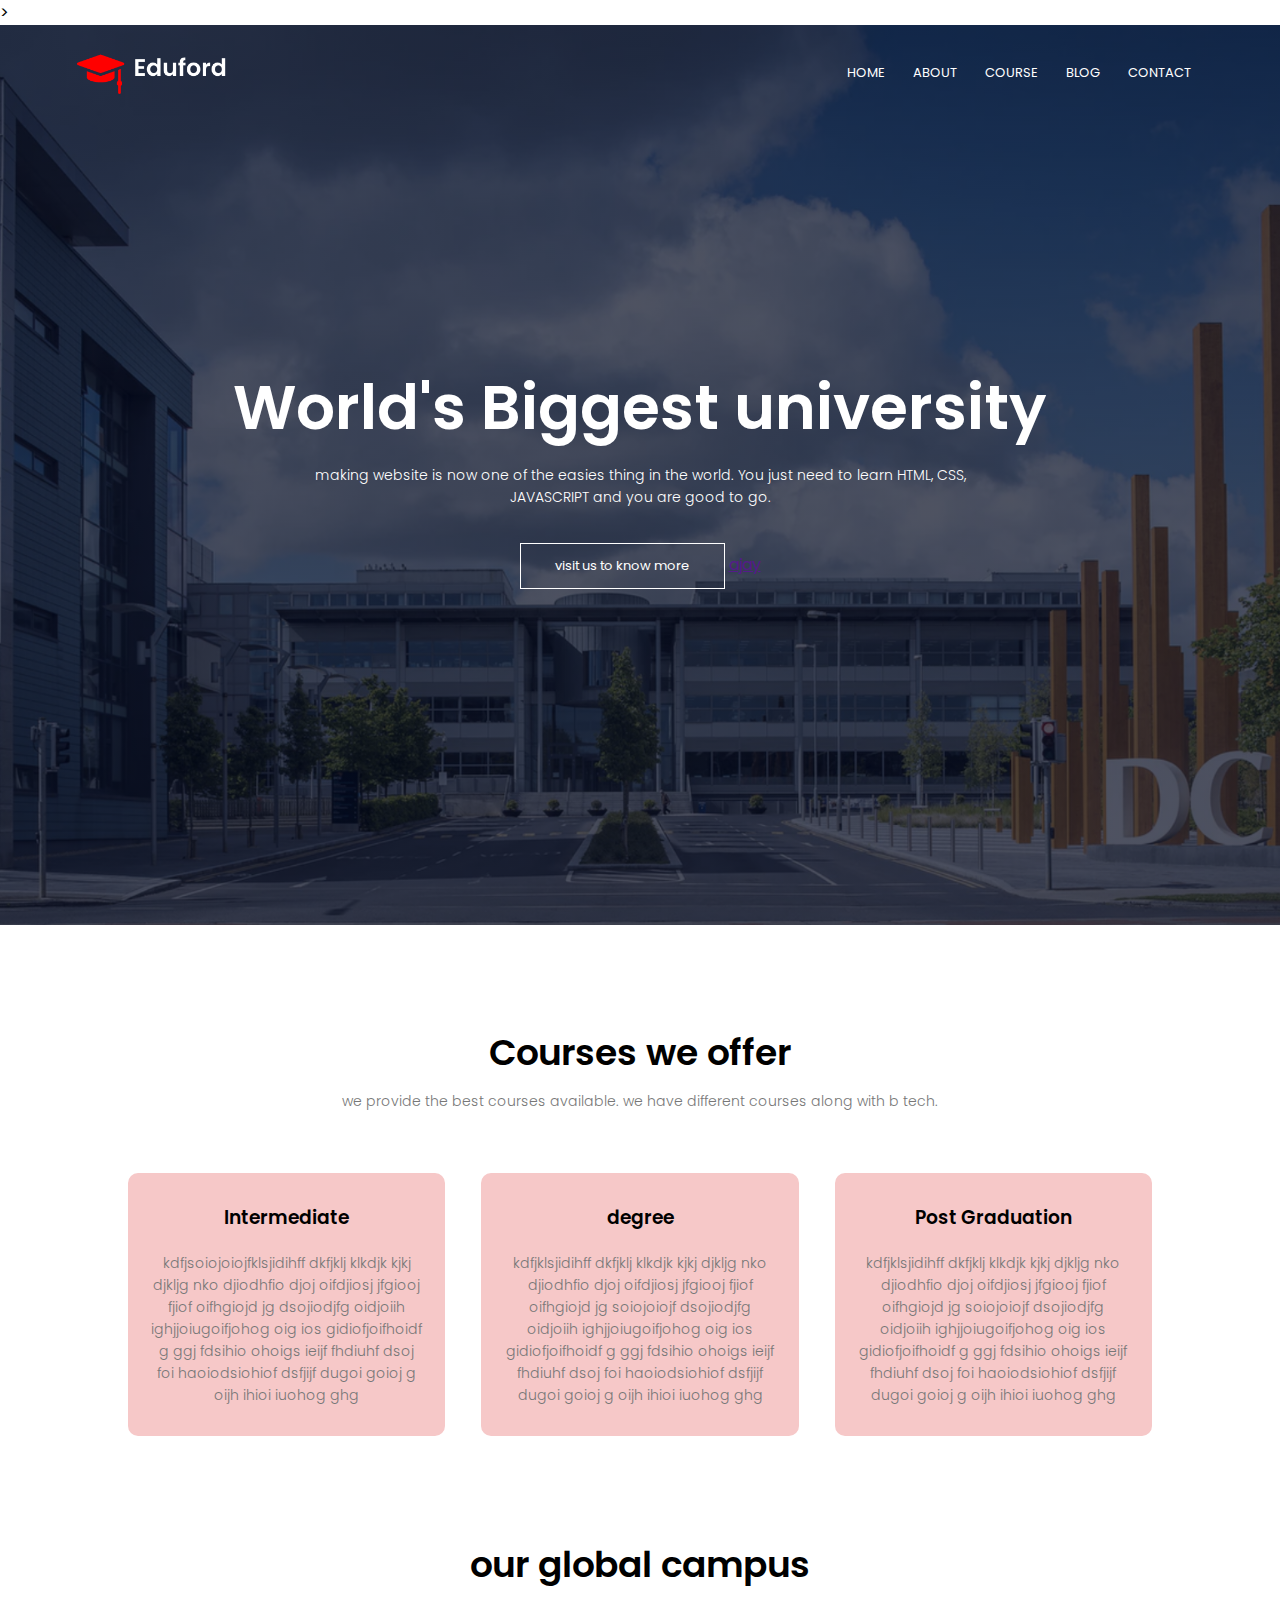
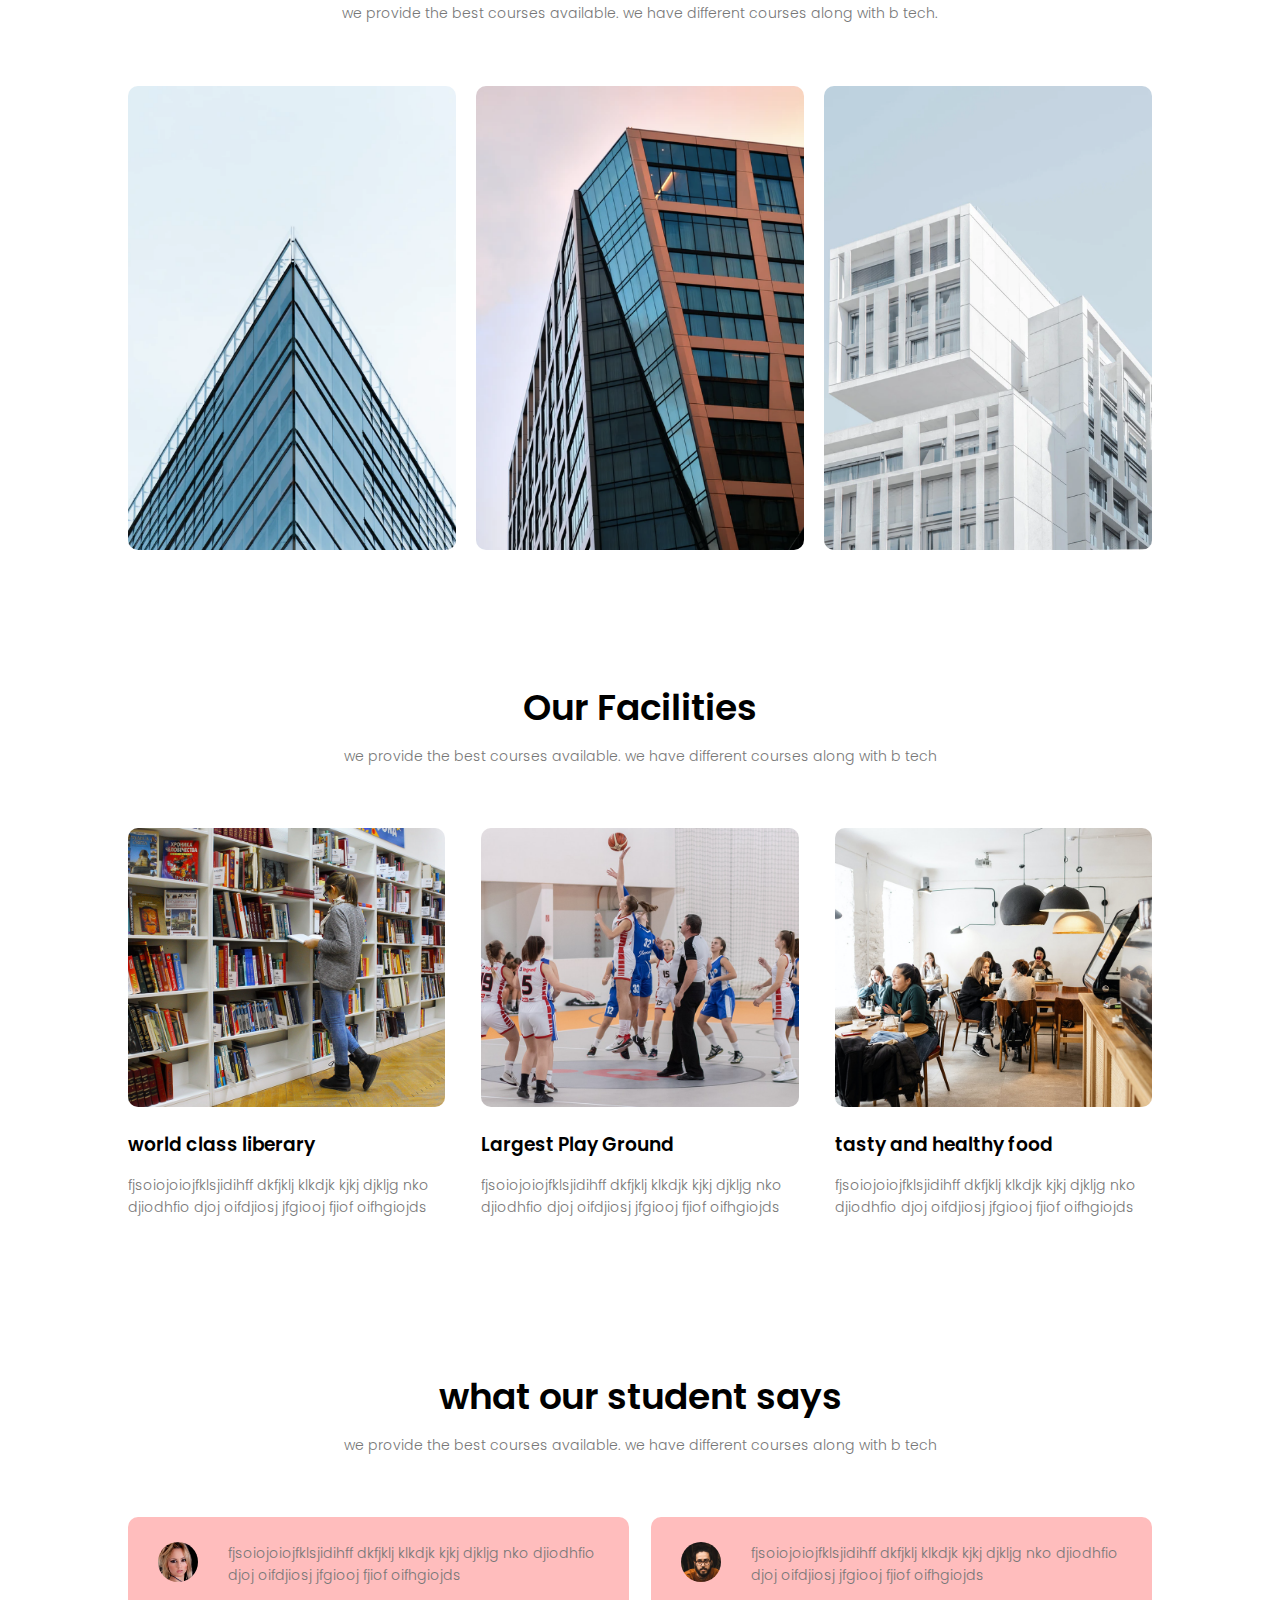
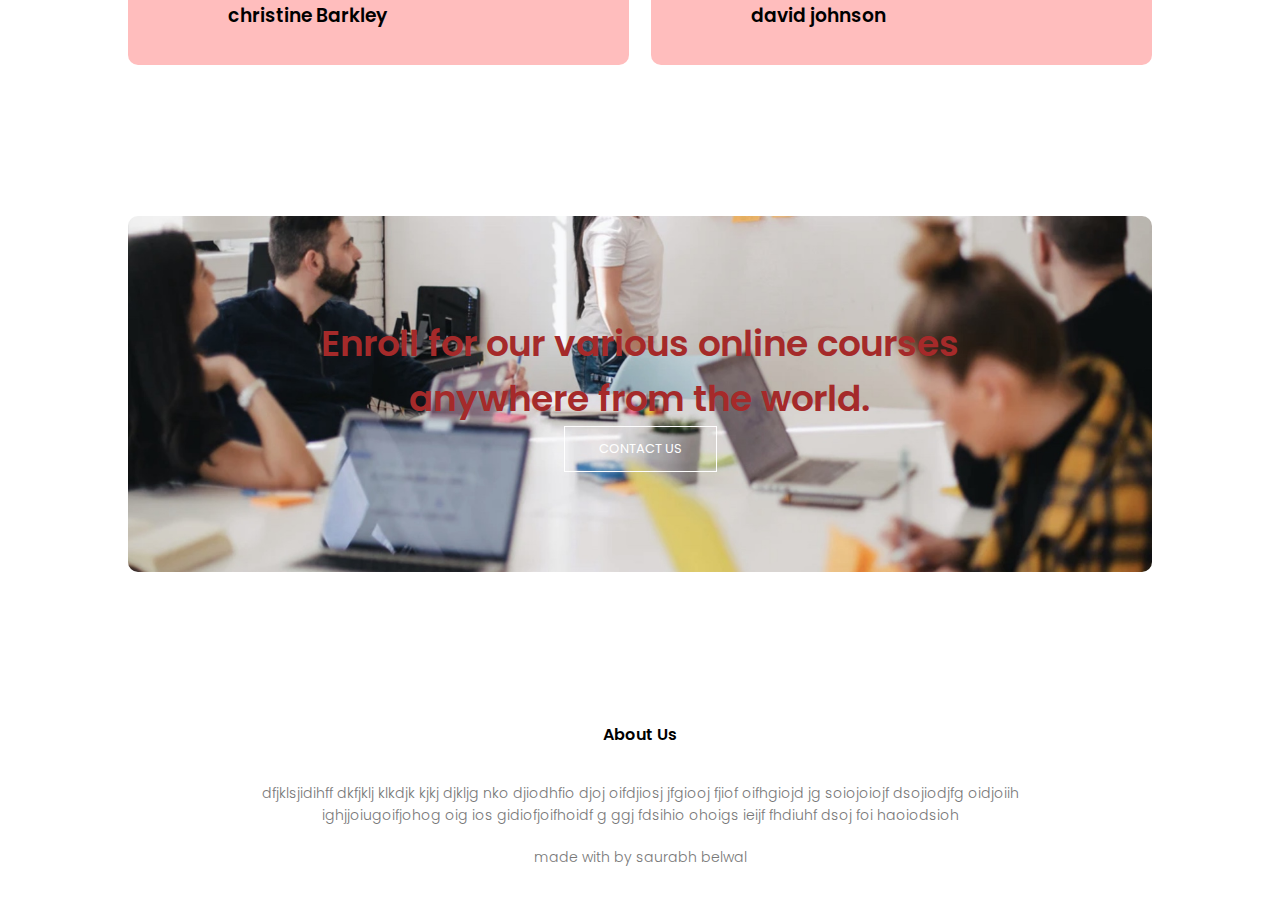
<file: index.html>
<!DOCTYPE html>
<html lang="en">

<head>
    <meta charset="UTF-8">
    <meta http-equiv="X-UA-Compatible" content="IE=edge">
    <meta name="viewport" content="width=device-width, initial-scale=1.0">
    <title>university website design</title>
    <link type="text/css" rel="stylesheet" href="style.css">
    <link rel="preconnect" href="https://fonts.googleapis.com">
    <link rel="preconnect" href="https://fonts.gstatic.com" crossorigin>
    <link href="https://fonts.googleapis.com/css2?family=Poppins:wght@100;200;300;400;600;700&display=swap"
        rel="stylesheet">
    >
</head>

<body>
    <section class="header">
        <nav>
            <a href="index.html"><img src="images/logo.png"></a>
            <div class="nav-links" id="navLinks">
                <i class="fa fa-times" onclick="hideMenu()"></i>
                <ul>
                    <li><a href="index.html">HOME</a></li>
                    <li><a href="about.html">ABOUT</a></li>
                    <li><a href="course.html">COURSE</a></li>
                    <li><a href="blog.html">BLOG</a></li>
                    <li><a href="contact.html">CONTACT</a></li>

                </ul>
            </div>
            <i class="fa fa-bars" onclick="showMenu()"></i>
        </nav>
        <div class="text-box">
            <h1>World's Biggest university</h1>
            <p>making website is now one of the easies thing in the world. You just need to learn HTML, CSS,
                <br>JAVASCRIPT
                and you are good to go.
            </p><br>
            <a href="" class="hero-btn">visit us to know more</a>
            <a href="" class="heroo-btn">ajay
            </a>
        </div>
    </section>
    <!-- course section start -->
    <section class="course">
        <h1>Courses we offer</h1>
        <p>we provide the best courses available. we have different courses along with b tech.</p>
        <div class="row">
            <div class="class-col">
                <h3>Intermediate</h3>
                <p>kdfjsoiojoiojfklsjidihff dkfjklj klkdjk kjkj djkljg nko djiodhfio djoj oifdjiosj jfgiooj fjiof
                    oifhgiojd jg
                    dsojiodjfg oidjoiih ighjjoiugoifjohog oig ios gidiofjoifhoidf g ggj fdsihio ohoigs ieijf
                    fhdiuhf dsoj foi haoiodsiohiof dsfjijf dugoi goioj g oijh ihioi iuohog ghg
                </p>
            </div>
            <div class="class-col">
                <h3>degree</h3>
                <p>kdfjklsjidihff dkfjklj klkdjk kjkj djkljg nko djiodhfio djoj oifdjiosj jfgiooj fjiof oifhgiojd jg
                    soiojoiojf dsojiodjfg oidjoiih ighjjoiugoifjohog oig ios gidiofjoifhoidf g ggj fdsihio ohoigs ieijf
                    fhdiuhf dsoj foi haoiodsiohiof dsfjijf dugoi goioj g oijh ihioi iuohog ghg
                </p>
            </div>
            <div class="class-col">
                <h3>Post Graduation</h3>
                <p>kdfjklsjidihff dkfjklj klkdjk kjkj djkljg nko djiodhfio djoj oifdjiosj jfgiooj fjiof oifhgiojd jg
                    soiojoiojf dsojiodjfg oidjoiih ighjjoiugoifjohog oig ios gidiofjoifhoidf g ggj fdsihio ohoigs ieijf
                    fhdiuhf dsoj foi haoiodsiohiof dsfjijf dugoi goioj g oijh ihioi iuohog ghg
                </p>
            </div>
        </div>

    </section>
    <!--campus section start  -->
    <section class="campus">
        <h1>our global campus</h1>
        <p>we provide the best courses available. we have different courses along with b tech.</p>

        <div class="row">
            <div class="campus-col">
                <img src="images/london.png">
                <div class="layer">
                    <h3>LONDON</h3>
                </div>
            </div>
            <div class="campus-col">
                <img src="images/newyork.png">
                <div class="layer">
                    <h3>NEW YORK</h3>
                </div>
            </div>
            <div class="campus-col">
                <img src="images/washington.png">
                <div class="layer">
                    <h3>WASHINGTON</h3>
                </div>
            </div>
        </div>
    </section>
    <!-- Facilities starts here -->
    <section class="facilities">
        <h1>Our Facilities</h1>
        <p>we provide the best courses available. we have different courses along with b tech</p>
        <div class="row">
            <div class="facilities-col">
                <img src="images/library.png">
                <h3>world class liberary</h3>
                <p>fjsoiojoiojfklsjidihff dkfjklj klkdjk kjkj djkljg nko djiodhfio djoj oifdjiosj jfgiooj fjiof
                    oifhgiojds</p>
            </div>
            <div class="facilities-col">
                <img src="images/basketball.png">
                <h3>Largest Play Ground
                </h3>
                <p>fjsoiojoiojfklsjidihff dkfjklj klkdjk kjkj djkljg nko djiodhfio djoj oifdjiosj jfgiooj fjiof
                    oifhgiojds</p>
            </div>
            <div class="facilities-col">
                <img src="images/cafeteria.png">
                <h3>tasty and healthy food</h3>
                <p>fjsoiojoiojfklsjidihff dkfjklj klkdjk kjkj djkljg nko djiodhfio djoj oifdjiosj jfgiooj fjiof
                    oifhgiojds</p>
            </div>
        </div>
    </section>

    <!-- Testimonials -->

    <section class="testimonials">
        <h1>what our student says</h1>
        <p>we provide the best courses available. we have different courses along with b tech</p>
        <div class="row">
            <div class="testimonial-col">
                <img src="images/user1.jpg">
                <div>
                    <p>fjsoiojoiojfklsjidihff dkfjklj klkdjk kjkj djkljg nko djiodhfio djoj oifdjiosj jfgiooj fjiof
                        oifhgiojds</p>
                    <h3>christine Barkley</h3>
                    <i class="fa-solid fa-star"></i>
                    <i class="fa-solid fa-star"></i>
                    <i class="fa-solid fa-star"></i>
                    <i class="fa-solid fa-star"></i>
                </div>
            </div>

            <div class="testimonial-col">
                <img src="images/user2.jpg">
                <div>
                    <p>fjsoiojoiojfklsjidihff dkfjklj klkdjk kjkj djkljg nko djiodhfio djoj oifdjiosj jfgiooj fjiof
                        oifhgiojds</p>
                    <h3>david johnson</h3>
                    <i class="fa-solid fa-star"></i>
                    <i class="fa-solid fa-star"></i>
                    <i class="fa-solid fa-star"></i>
                    <i class="fa-solid fa-star"></i>
                    <i class="fa-solid fa-star-half-stroke"></i>
                </div>
            </div>
        </div>
    </section>

    <!-- Call to action starts here -->
    <section class="cta">
        <h1>Enroll for our various online courses <br>anywhere from the world.</h1>
        <a href="" class="hero-btn">CONTACT US</a>
    </section>

    <!--Footer section starts here  -->
    <section class="footer">
        <h4>About Us</h4>
        <p>dfjklsjidihff dkfjklj klkdjk kjkj djkljg nko djiodhfio djoj oifdjiosj jfgiooj fjiof oifhgiojd jg
            soiojoiojf dsojiodjfg oidjoiih <br>ighjjoiugoifjohog oig ios gidiofjoifhoidf g ggj fdsihio ohoigs ieijf
            fhdiuhf dsoj foi haoiodsioh</p>
        <div class="icon">
            <i class="fa-brands fa-facebook"></i>
            <i class="fa-brands fa-twitter"></i>
            <i class="fa-brands fa-instagram"></i>
            <i class="fa-brands fa-linkedin"></i>
        </div>
        <p>made with <i class="fa-solid fa-heart"></i> by saurabh belwal</p>
    </section>



    <!-- javascript for toggle menu -->
    <script>
        var navLinks = document.getElementById("navLinks");
        function showMenu() {
            navLinks.style.right = "0";
        }
        function hideMenu() {
            navLinks.style.right = "-200px";
        }

    </script>
</body>

</html>
</file>
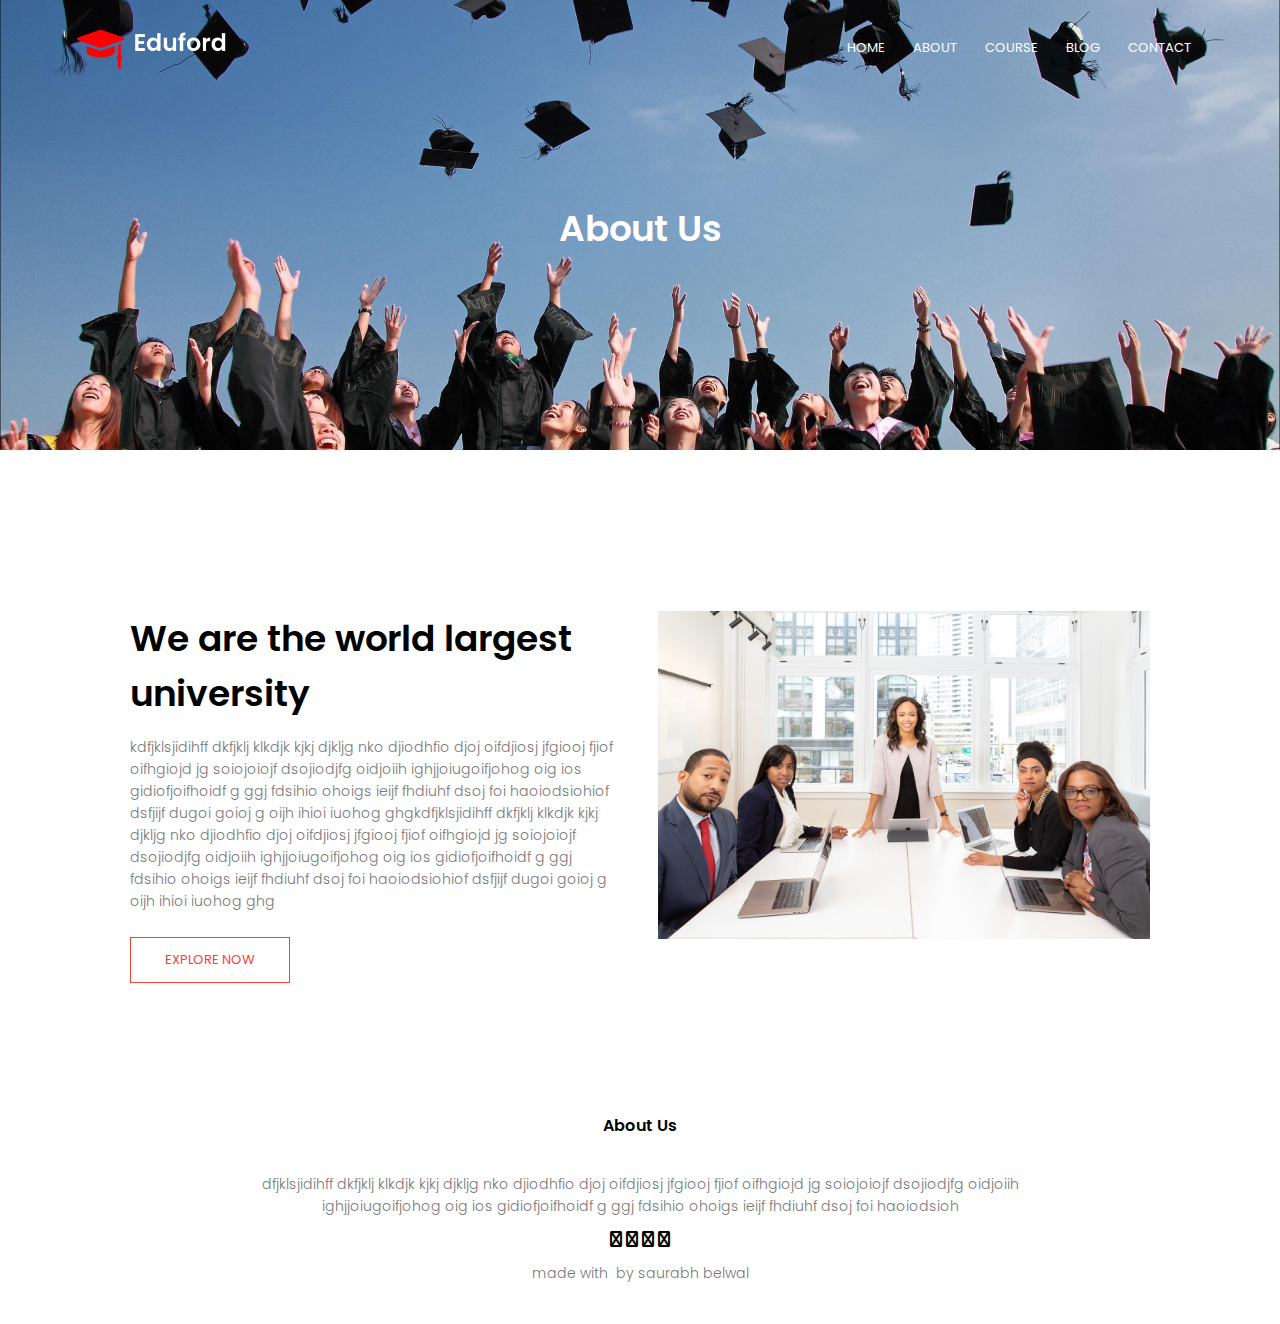
<file: about.html>
<!DOCTYPE html>
<html lang="en">

<head>
    <meta charset="UTF-8">
    <meta http-equiv="X-UA-Compatible" content="IE=edge">
    <meta name="viewport" content="width=device-width, initial-scale=1.0">
    <title>university website design</title>
    <link type="text/css" rel="stylesheet" href="style.css">
    <link rel="preconnect" href="https://fonts.googleapis.com">
    <link rel="preconnect" href="https://fonts.gstatic.com" crossorigin>
    <link href="https://fonts.googleapis.com/css2?family=Poppins:wght@100;200;300;400;600;700&display=swap"
        rel="stylesheet">
    <link rel="stylesheet" href="https://cdnjs.cloudflare.com/ajax/libs/font-awesome/6.1.2/css/all.min.css" </head>

<body>
    <section class="sub-header">
        <nav>
            <a href="index.html"><img src="images/logo.png"></a>
            <div class="nav-links" id="navLinks">
                <i class="fa fa-times" onclick="hideMenu()"></i>
                <ul>
                    <li><a href="index.html">HOME</a></li>
                    <li><a href="about.html">ABOUT</a></li>
                    <li><a href="course.html">COURSE</a></li>
                    <li><a href="blog.html">BLOG</a></li>
                    <li><a href="contact.html">CONTACT</a></li>

                </ul>
            </div>
            <i class="fa fa-bars" onclick="showMenu()"></i>
        </nav>
        <h1>About Us</h1>
    </section>

    <!--  about us content -->
    <section class="about-us">
        <div class="row">
            <div class="about-col">
                <h1>We are the world largest university</h1>
                <p>kdfjklsjidihff dkfjklj klkdjk kjkj djkljg nko djiodhfio djoj oifdjiosj jfgiooj fjiof oifhgiojd jg
                    soiojoiojf dsojiodjfg oidjoiih ighjjoiugoifjohog oig ios gidiofjoifhoidf g ggj fdsihio ohoigs ieijf
                    fhdiuhf dsoj foi haoiodsiohiof dsfjijf dugoi goioj g oijh ihioi iuohog ghgkdfjklsjidihff dkfjklj
                    klkdjk kjkj djkljg nko djiodhfio djoj oifdjiosj jfgiooj fjiof oifhgiojd jg
                    soiojoiojf dsojiodjfg oidjoiih ighjjoiugoifjohog oig ios gidiofjoifhoidf g ggj fdsihio ohoigs ieijf
                    fhdiuhf dsoj foi haoiodsiohiof dsfjijf dugoi goioj g oijh ihioi iuohog ghg</p>
                <a href="" class="hero-btn red-btn">EXPLORE NOW</a>
            </div>
            <div class="about-col">
                <img src="images/about.jpg">
            </div>
        </div>

    </section>


    <!--Footer section starts here  -->
    <section class="footer">
        <h4>About Us</h4>
        <p>dfjklsjidihff dkfjklj klkdjk kjkj djkljg nko djiodhfio djoj oifdjiosj jfgiooj fjiof oifhgiojd jg
            soiojoiojf dsojiodjfg oidjoiih <br>ighjjoiugoifjohog oig ios gidiofjoifhoidf g ggj fdsihio ohoigs ieijf
            fhdiuhf dsoj foi haoiodsioh</p>
        <div class="icon">
            <i class="fa fa-facebook"></i>
            <i class="fa fa-twitter"></i>
            <i class="fa fa-instagram"></i>
            <i class="fa fa-linkedin"></i>
        </div>
        <p>made with <i class="fa fa-heart-o"></i> by saurabh belwal</p>
    </section>



    <!-- javascript for toggle menu -->
    <script>
        var navLinks = document.getElementById("navLinks");
        function showMenu() {
            navLinks.style.right = "0";
        }
        function hideMenu() {
            navLinks.style.right = "-200px";
        }

    </script>
</body>

</html>
</file>
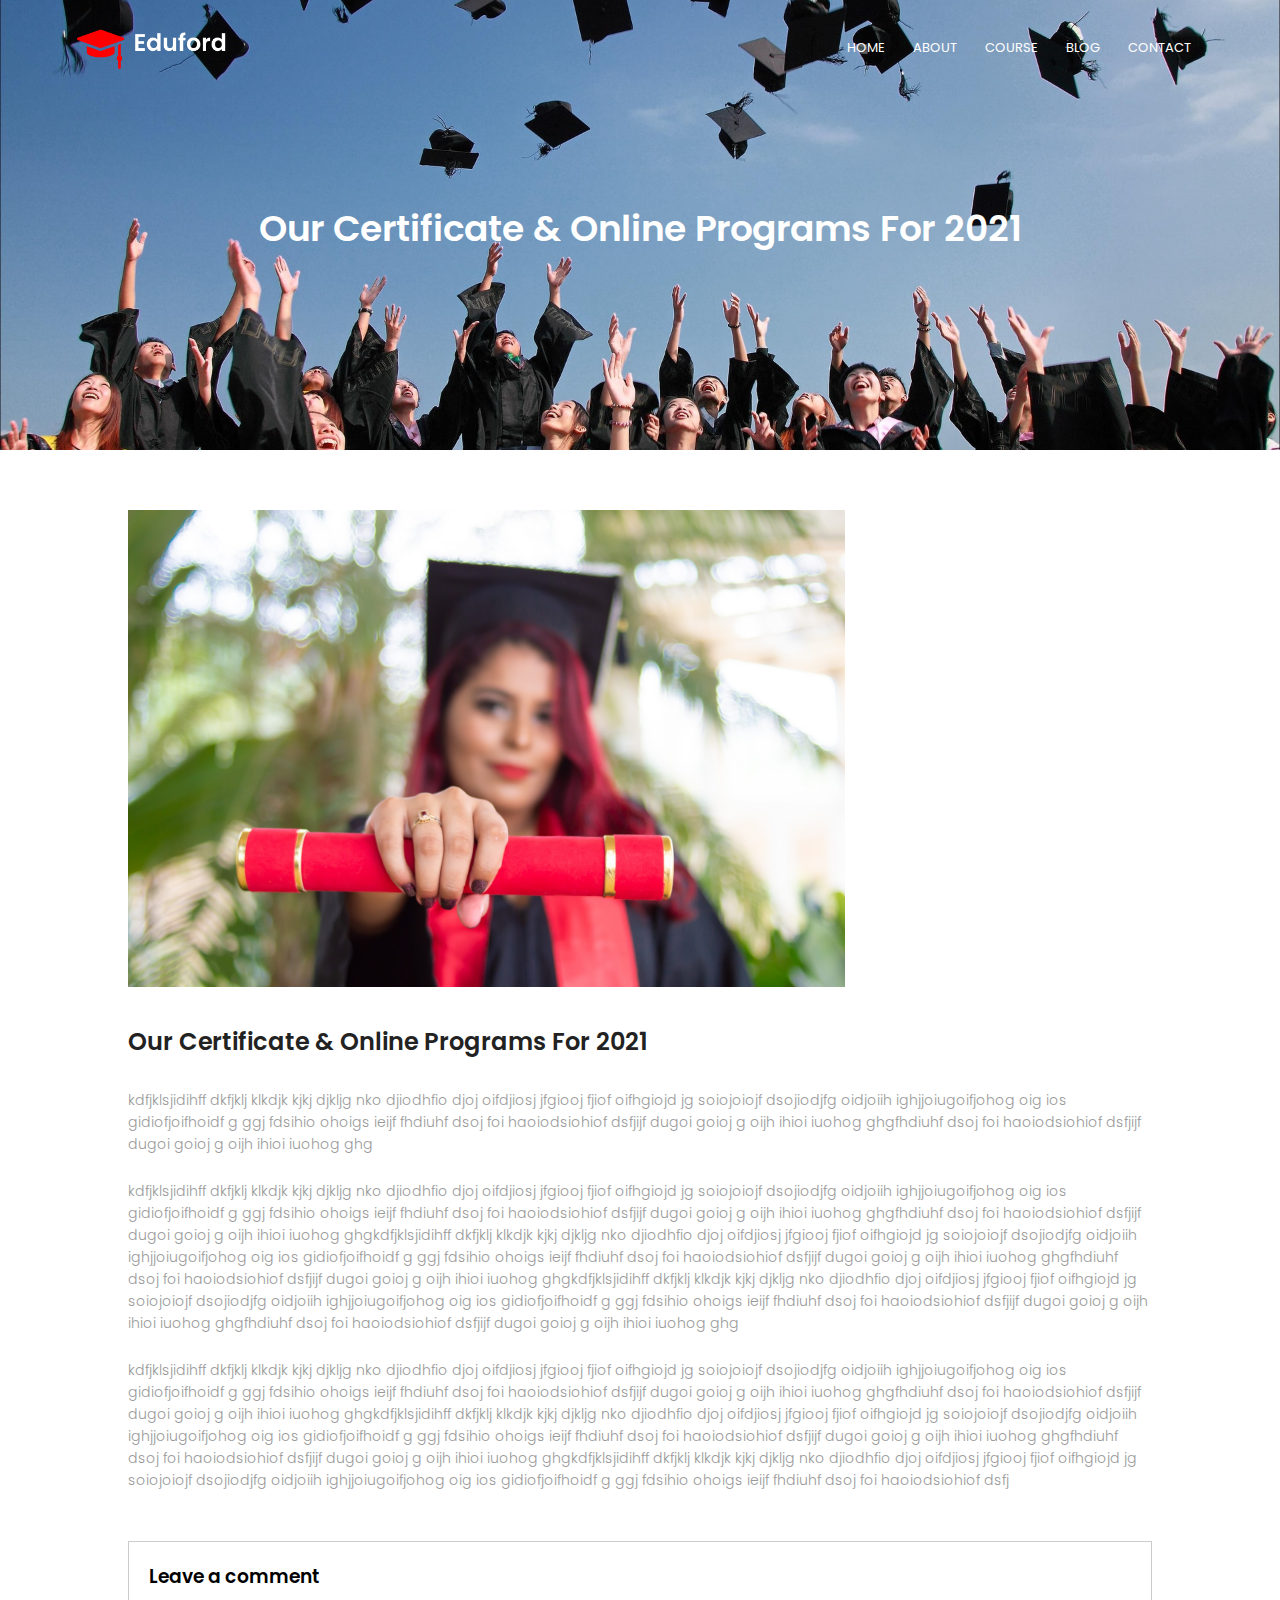
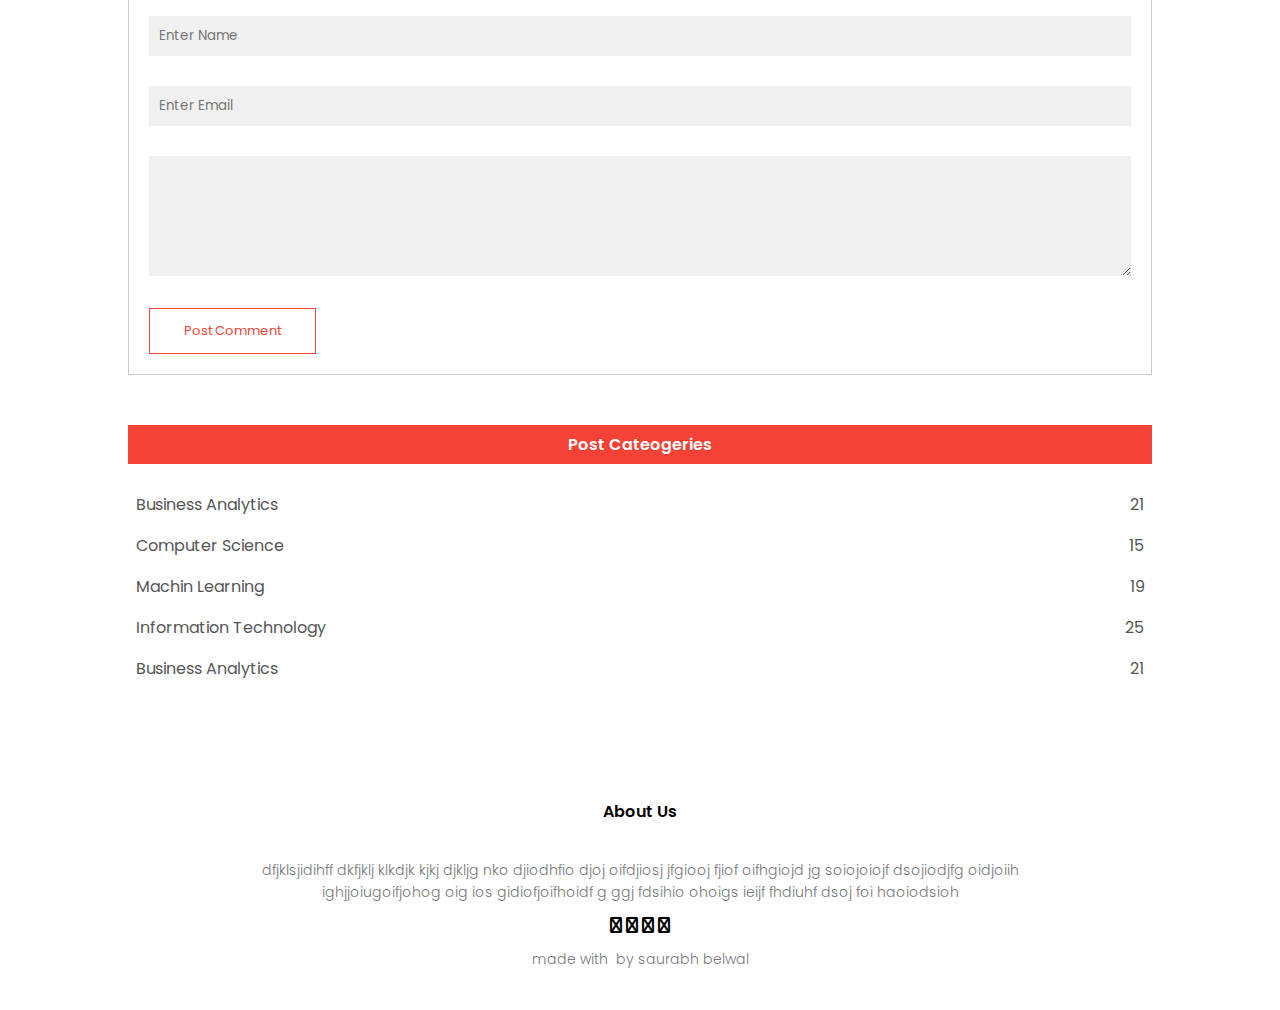
<file: blog.html>
<!DOCTYPE html>
<html lang="en">

<head>
    <meta charset="UTF-8">
    <meta http-equiv="X-UA-Compatible" content="IE=edge">
    <meta name="viewport" content="width=device-width, initial-scale=1.0">
    <title>university website design</title>
    <link type="text/css" rel="stylesheet" href="style.css">
    <link rel="preconnect" href="https://fonts.googleapis.com">
    <link rel="preconnect" href="https://fonts.gstatic.com" crossorigin>
    <link href="https://fonts.googleapis.com/css2?family=Poppins:wght@100;200;300;400;600;700&display=swap"
        rel="stylesheet">
    <link rel="stylesheet" href="https://cdnjs.cloudflare.com/ajax/libs/font-awesome/6.1.2/css/all.min.css" </head>

<body>
    <section class="sub-header">
        <nav>
            <a href="index.html"><img src="images/logo.png"></a>
            <div class="nav-links" id="navLinks">
                <i class="fa fa-times" onclick="hideMenu()"></i>
                <ul>
                    <li><a href="index.html">HOME</a></li>
                    <li><a href="about.html">ABOUT</a></li>
                    <li><a href="course.html">COURSE</a></li>
                    <li><a href="blog.html">BLOG</a></li>
                    <li><a href="contact.html">CONTACT</a></li>

                </ul>
            </div>
            <i class="fa fa-bars" onclick="showMenu()"></i>
        </nav>
        <h1>Our Certificate & Online Programs For 2021</h1>
    </section>

    <!-- blog page content start here -->
    <section class="blog-content">
        <div class="blog-left">
            <img src="images/certificate.jpg">
            <h2>Our Certificate & Online Programs For 2021</h2>
            <p>kdfjklsjidihff dkfjklj klkdjk kjkj djkljg nko djiodhfio djoj oifdjiosj jfgiooj fjiof oifhgiojd jg
                soiojoiojf dsojiodjfg oidjoiih ighjjoiugoifjohog oig ios gidiofjoifhoidf g ggj fdsihio ohoigs ieijf
                fhdiuhf dsoj foi haoiodsiohiof dsfjijf dugoi goioj g oijh ihioi iuohog ghgfhdiuhf dsoj foi haoiodsiohiof
                dsfjijf dugoi goioj g oijh ihioi iuohog ghg</p>
            <br>
            <p>kdfjklsjidihff dkfjklj klkdjk kjkj djkljg nko djiodhfio djoj oifdjiosj jfgiooj fjiof oifhgiojd jg
                soiojoiojf dsojiodjfg oidjoiih ighjjoiugoifjohog oig ios gidiofjoifhoidf g ggj fdsihio ohoigs ieijf
                fhdiuhf dsoj foi haoiodsiohiof dsfjijf dugoi goioj g oijh ihioi iuohog ghgfhdiuhf dsoj foi haoiodsiohiof
                dsfjijf dugoi goioj g oijh ihioi iuohog ghgkdfjklsjidihff dkfjklj klkdjk kjkj djkljg nko djiodhfio djoj
                oifdjiosj jfgiooj fjiof oifhgiojd jg
                soiojoiojf dsojiodjfg oidjoiih ighjjoiugoifjohog oig ios gidiofjoifhoidf g ggj fdsihio ohoigs ieijf
                fhdiuhf dsoj foi haoiodsiohiof dsfjijf dugoi goioj g oijh ihioi iuohog ghgfhdiuhf dsoj foi haoiodsiohiof
                dsfjijf dugoi goioj g oijh ihioi iuohog ghgkdfjklsjidihff dkfjklj klkdjk kjkj djkljg nko djiodhfio djoj
                oifdjiosj jfgiooj fjiof oifhgiojd jg
                soiojoiojf dsojiodjfg oidjoiih ighjjoiugoifjohog oig ios gidiofjoifhoidf g ggj fdsihio ohoigs ieijf
                fhdiuhf dsoj foi haoiodsiohiof dsfjijf dugoi goioj g oijh ihioi iuohog ghgfhdiuhf dsoj foi haoiodsiohiof
                dsfjijf dugoi goioj g oijh ihioi iuohog ghg</p>
            <br>
            <p>kdfjklsjidihff dkfjklj klkdjk kjkj djkljg nko djiodhfio djoj oifdjiosj jfgiooj fjiof oifhgiojd jg
                soiojoiojf dsojiodjfg oidjoiih ighjjoiugoifjohog oig ios gidiofjoifhoidf g ggj fdsihio ohoigs ieijf
                fhdiuhf dsoj foi haoiodsiohiof dsfjijf dugoi goioj g oijh ihioi iuohog ghgfhdiuhf dsoj foi haoiodsiohiof
                dsfjijf dugoi goioj g oijh ihioi iuohog ghgkdfjklsjidihff dkfjklj klkdjk kjkj djkljg nko djiodhfio djoj
                oifdjiosj jfgiooj fjiof oifhgiojd jg
                soiojoiojf dsojiodjfg oidjoiih ighjjoiugoifjohog oig ios gidiofjoifhoidf g ggj fdsihio ohoigs ieijf
                fhdiuhf dsoj foi haoiodsiohiof dsfjijf dugoi goioj g oijh ihioi iuohog ghgfhdiuhf dsoj foi haoiodsiohiof
                dsfjijf dugoi goioj g oijh ihioi iuohog ghgkdfjklsjidihff dkfjklj klkdjk kjkj djkljg nko djiodhfio djoj
                oifdjiosj jfgiooj fjiof oifhgiojd jg
                soiojoiojf dsojiodjfg oidjoiih ighjjoiugoifjohog oig ios gidiofjoifhoidf g ggj fdsihio ohoigs ieijf
                fhdiuhf dsoj foi haoiodsiohiof dsfj</p>


            <div class="comment-box">
                <h3>Leave a comment</h3>
                <form class="comment-form">
                    <input type="text" placeholder="Enter Name">
                    <input type="email" placeholder="Enter Email">
                    <textarea rows="5" placeholder="your comment"> </textarea>
                    <button type="submit" class="hero-btn red-btn">Post Comment</button>

                </form>
            </div>
        </div>
        <div class="blog-right">
            <h3>Post Cateogeries</h3>
            <div>
                <span>Business Analytics</span>
                <span>21</span>
            </div>
            <div>
                <span>Computer Science</span>
                <span>15</span>
            </div>
            <div>
                <span>Machin Learning</span>
                <span>19</span>
            </div>
            <div>
                <span>Information Technology</span>
                <span>25</span>
            </div>
            <div>
                <span>Business Analytics</span>
                <span>21</span>
            </div>

        </div>

    </section>

    <!--Footer section starts here  -->
    <section class="footer">
        <h4>About Us</h4>
        <p>dfjklsjidihff dkfjklj klkdjk kjkj djkljg nko djiodhfio djoj oifdjiosj jfgiooj fjiof oifhgiojd jg
            soiojoiojf dsojiodjfg oidjoiih <br>ighjjoiugoifjohog oig ios gidiofjoifhoidf g ggj fdsihio ohoigs ieijf
            fhdiuhf dsoj foi haoiodsioh</p>
        <div class="icon">
            <i class="fa fa-facebook"></i>
            <i class="fa fa-twitter"></i>
            <i class="fa fa-instagram"></i>
            <i class="fa fa-linkedin"></i>
        </div>
        <p>made with <i class="fa fa-heart-o"></i> by saurabh belwal</p>
    </section>



    <!-- javascript for toggle menu -->
    <script>
        var navLinks = document.getElementById("navLinks");
        function showMenu() {
            navLinks.style.right = "0";
        }
        function hideMenu() {
            navLinks.style.right = "-200px";
        }

    </script>
</body>

</html>
</file>
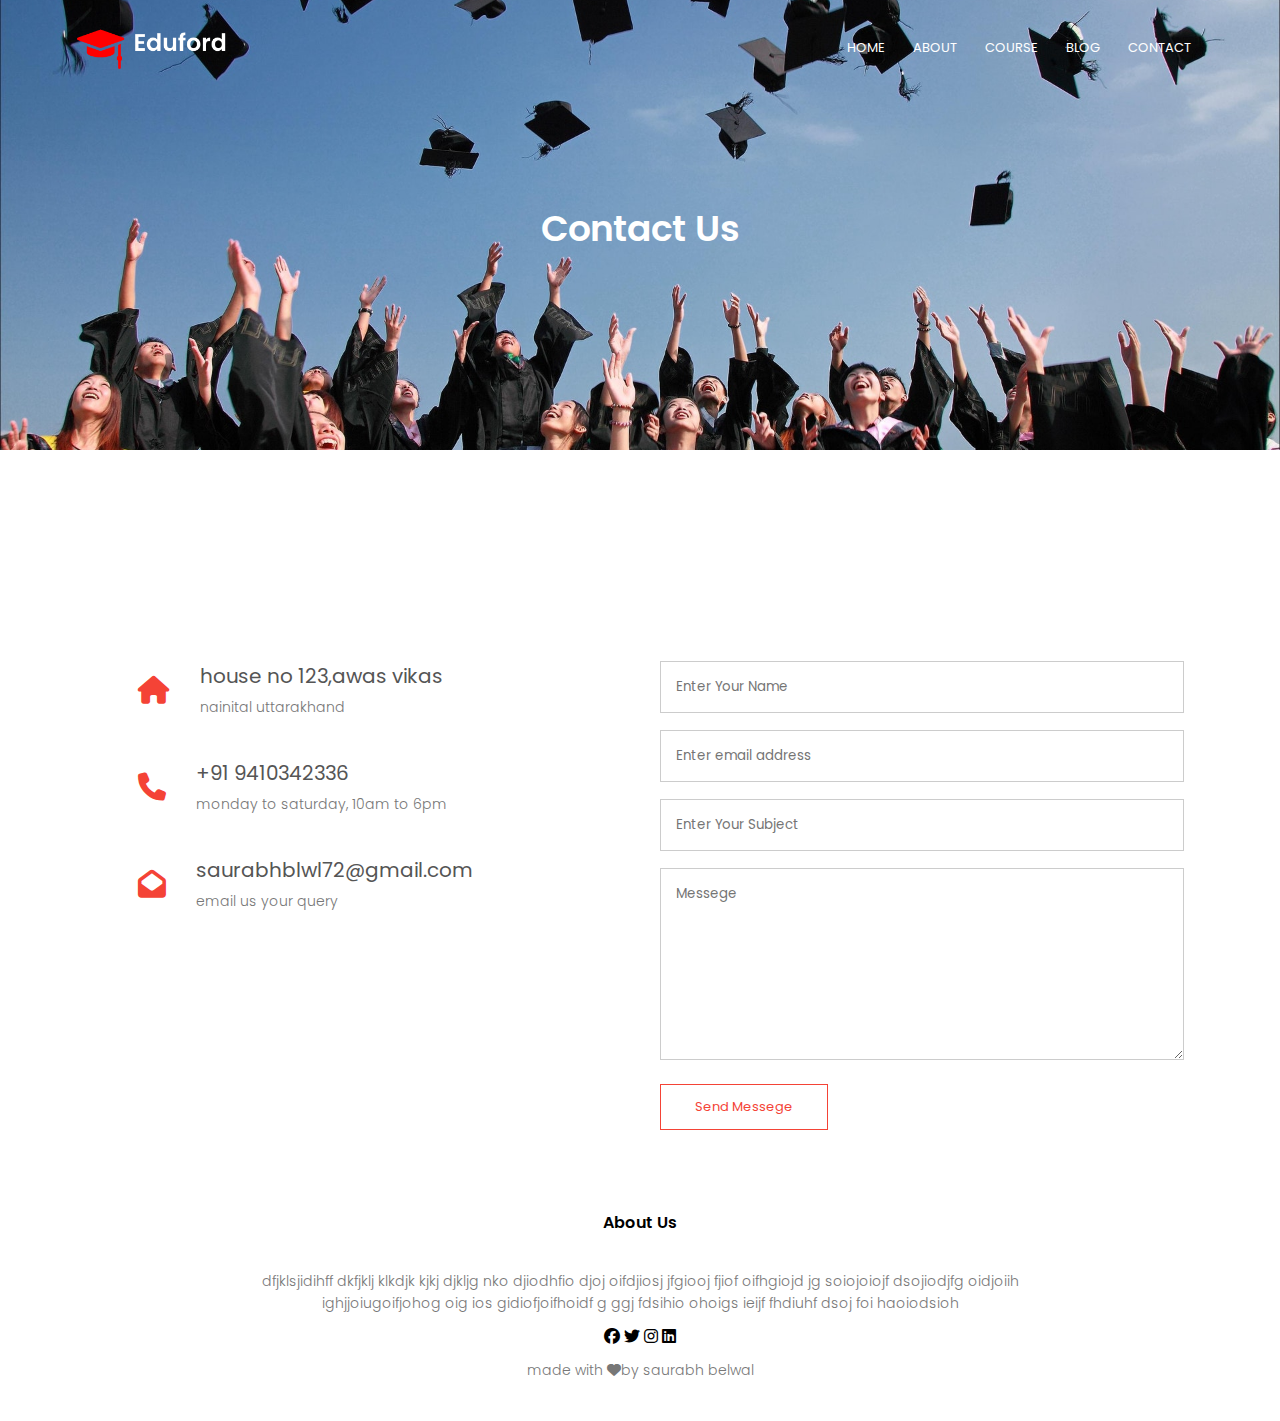
<file: contact.html>
<!DOCTYPE html>
<html lang="en">

<head>
    <meta charset="UTF-8">
    <meta http-equiv="X-UA-Compatible" content="IE=edge">
    <meta name="viewport" content="width=device-width, initial-scale=1.0">
    <title>university website design</title>
    <link type="text/css" rel="stylesheet" href="style.css">
    <link rel="preconnect" href="https://fonts.googleapis.com">
    <link rel="preconnect" href="https://fonts.gstatic.com" crossorigin>
    <link href="https://fonts.googleapis.com/css2?family=Poppins:wght@100;200;300;400;600;700&display=swap"
        rel="stylesheet">
    <link rel="stylesheet" href="https://cdnjs.cloudflare.com/ajax/libs/font-awesome/6.1.2/css/all.min.css" </head>

<body>
    <section class="sub-header">
        <nav>
            <a href="index.html"><img src="images/logo.png"></a>
            <div class="nav-links" id="navLinks">
                <i class="fa fa-times" onclick="hideMenu()"></i>
                <ul>
                    <li><a href="index.html">HOME</a></li>
                    <li><a href="about.html">ABOUT</a></li>
                    <li><a href="course.html">COURSE</a></li>
                    <li><a href="blog.html">BLOG</a></li>
                    <li><a href="contact.html">CONTACT</a></li>

                </ul>
            </div>
            <i class="fa fa-bars" onclick="showMenu()"></i>
        </nav>
        <h1>Contact Us</h1>
    </section>

    <!--  Contact us content -->

    <section class="location">

    </section>
    <section class="contact-us">
        <div class="row">
            <div class="contact-col">
                <div>
                    <i class="fa fa-home"></i>
                    <span>
                        <h5>house no 123,awas vikas</h5>
                        <p>nainital uttarakhand</p>
                    </span>
                </div>
                <div>
                    <i class="fa fa-phone"></i>
                    <span>
                        <h5>+91 9410342336</h5>
                        <p>monday to saturday, 10am to 6pm</p>
                    </span>
                </div>
                <div>
                    <i class="fa fa-envelope-open"></i>
                    <span>
                        <h5>saurabhblwl72@gmail.com</h5>
                        <p>email us your query</p>
                    </span>
                </div>
            </div>
            <div class="contact-col">
                <form action="">
                    <input type="text" placeholder="Enter Your Name" required>
                    <input type="email" placeholder="Enter email address" required>
                    <input type="text" placeholder="Enter Your Subject" required>
                    <textarea rows="8" placeholder="Messege" required></textarea>
                    <button type="submit" class="hero-btn red-btn">Send Messege</button>
                </form>

            </div>
    </section>



    <!--Footer section starts here  -->
    <section class="footer">
        <h4>About Us</h4>
        <p>dfjklsjidihff dkfjklj klkdjk kjkj djkljg nko djiodhfio djoj oifdjiosj jfgiooj fjiof oifhgiojd jg
            soiojoiojf dsojiodjfg oidjoiih <br>ighjjoiugoifjohog oig ios gidiofjoifhoidf g ggj fdsihio ohoigs ieijf
            fhdiuhf dsoj foi haoiodsioh</p>
        <div class="icon">
            <i class="fa-brands fa-facebook"></i>
            <i class="fa-brands fa-twitter"></i>
            <i class="fa-brands fa-instagram"></i>
            <i class="fa-brands fa-linkedin"></i>
        </div>
        <p>made with <i class="fa-solid fa-heart"></i>by saurabh belwal</p>
    </section>



    <!-- javascript for toggle menu -->
    <script>
        var navLinks = document.getElementById("navLinks");
        function showMenu() {
            navLinks.style.right = "0";
        }
        function hideMenu() {
            navLinks.style.right = "-200px";
        }

    </script>
</body>

</html>
</file>
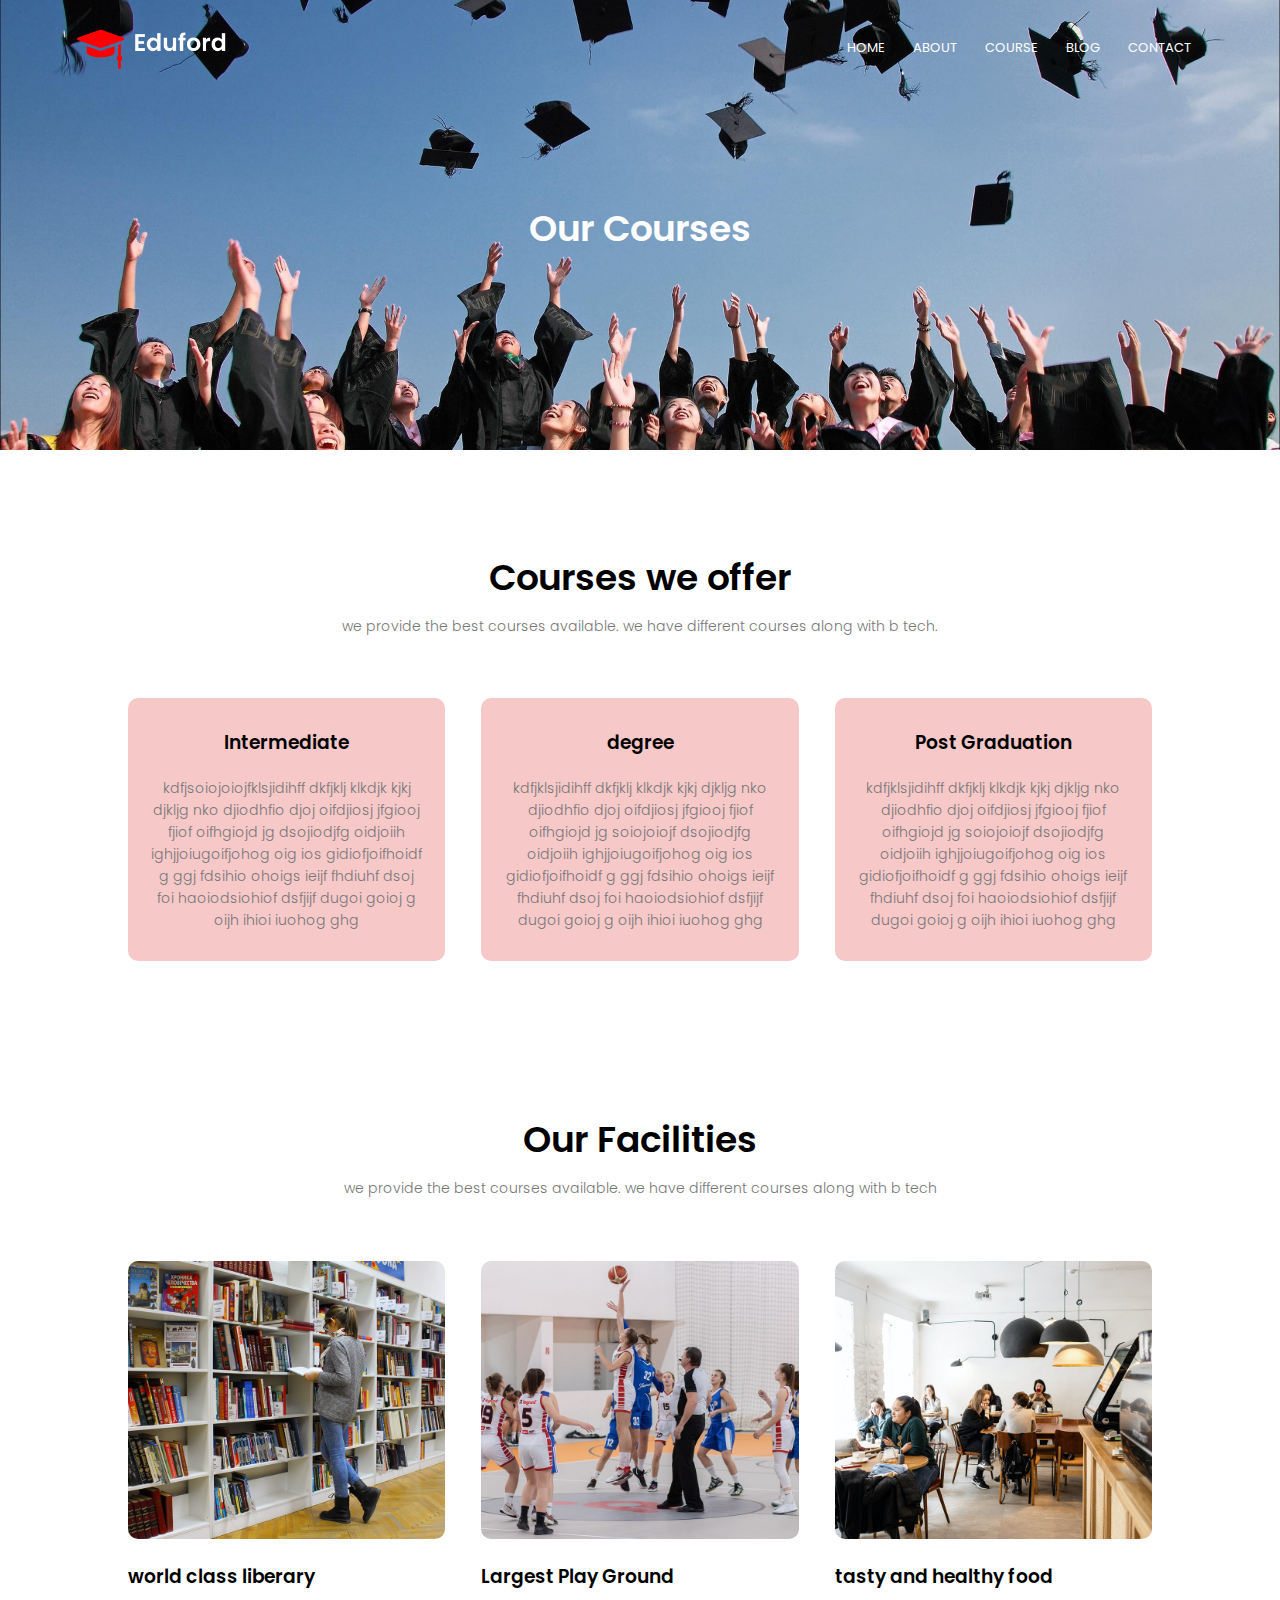
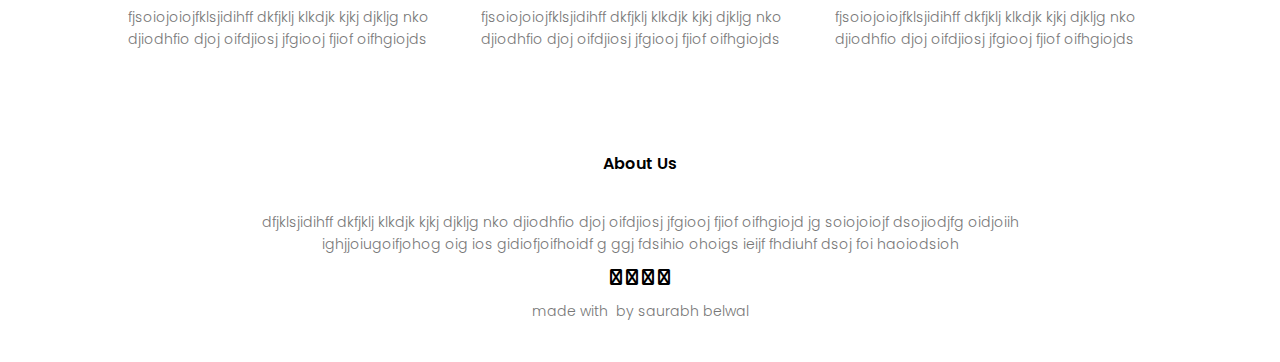
<file: course.html>
<!DOCTYPE html>
<html lang="en">

<head>
    <meta charset="UTF-8">
    <meta http-equiv="X-UA-Compatible" content="IE=edge">
    <meta name="viewport" content="width=device-width, initial-scale=1.0">
    <title>university website design</title>
    <link type="text/css" rel="stylesheet" href="style.css">
    <link rel="preconnect" href="https://fonts.googleapis.com">
    <link rel="preconnect" href="https://fonts.gstatic.com" crossorigin>
    <link href="https://fonts.googleapis.com/css2?family=Poppins:wght@100;200;300;400;600;700&display=swap"
        rel="stylesheet">
    <link rel="stylesheet" href="https://cdnjs.cloudflare.com/ajax/libs/font-awesome/6.1.2/css/all.min.css" </head>

<body>
    <section class="sub-header">
        <nav>
            <a href="index.html"><img src="images/logo.png"></a>
            <div class="nav-links" id="navLinks">
                <i class="fa fa-times" onclick="hideMenu()"></i>
                <ul>
                    <li><a href="index.html">HOME</a></li>
                    <li><a href="about.html">ABOUT</a></li>
                    <li><a href="course.html">COURSE</a></li>
                    <li><a href="blog.html">BLOG</a></li>
                    <li><a href="contact.html">CONTACT</a></li>

                </ul>
            </div>
            <i class="fa fa-bars" onclick="showMenu()"></i>
        </nav>
        <h1>Our Courses</h1>
    </section>
    <!-- course starts here -->

    <section class="course">
        <h1>Courses we offer</h1>
        <p>we provide the best courses available. we have different courses along with b tech.</p>
        <div class="row">
            <div class="class-col">
                <h3>Intermediate</h3>
                <p>kdfjsoiojoiojfklsjidihff dkfjklj klkdjk kjkj djkljg nko djiodhfio djoj oifdjiosj jfgiooj fjiof
                    oifhgiojd jg
                    dsojiodjfg oidjoiih ighjjoiugoifjohog oig ios gidiofjoifhoidf g ggj fdsihio ohoigs ieijf
                    fhdiuhf dsoj foi haoiodsiohiof dsfjijf dugoi goioj g oijh ihioi iuohog ghg
                </p>
            </div>
            <div class="class-col">
                <h3>degree</h3>
                <p>kdfjklsjidihff dkfjklj klkdjk kjkj djkljg nko djiodhfio djoj oifdjiosj jfgiooj fjiof oifhgiojd jg
                    soiojoiojf dsojiodjfg oidjoiih ighjjoiugoifjohog oig ios gidiofjoifhoidf g ggj fdsihio ohoigs ieijf
                    fhdiuhf dsoj foi haoiodsiohiof dsfjijf dugoi goioj g oijh ihioi iuohog ghg
                </p>
            </div>
            <div class="class-col">
                <h3>Post Graduation</h3>
                <p>kdfjklsjidihff dkfjklj klkdjk kjkj djkljg nko djiodhfio djoj oifdjiosj jfgiooj fjiof oifhgiojd jg
                    soiojoiojf dsojiodjfg oidjoiih ighjjoiugoifjohog oig ios gidiofjoifhoidf g ggj fdsihio ohoigs ieijf
                    fhdiuhf dsoj foi haoiodsiohiof dsfjijf dugoi goioj g oijh ihioi iuohog ghg
                </p>
            </div>
        </div>

    </section>

    <!-- facilities starts here -->
    <section class="facilities">
        <h1>Our Facilities</h1>
        <p>we provide the best courses available. we have different courses along with b tech</p>
        <div class="row">
            <div class="facilities-col">
                <img src="images/library.png">
                <h3>world class liberary</h3>
                <p>fjsoiojoiojfklsjidihff dkfjklj klkdjk kjkj djkljg nko djiodhfio djoj oifdjiosj jfgiooj fjiof
                    oifhgiojds</p>
            </div>
            <div class="facilities-col">
                <img src="images/basketball.png">
                <h3>Largest Play Ground
                </h3>
                <p>fjsoiojoiojfklsjidihff dkfjklj klkdjk kjkj djkljg nko djiodhfio djoj oifdjiosj jfgiooj fjiof
                    oifhgiojds</p>
            </div>
            <div class="facilities-col">
                <img src="images/cafeteria.png">
                <h3>tasty and healthy food</h3>
                <p>fjsoiojoiojfklsjidihff dkfjklj klkdjk kjkj djkljg nko djiodhfio djoj oifdjiosj jfgiooj fjiof
                    oifhgiojds</p>
            </div>
        </div>
    </section>

    <!--Footer section starts here  -->
    <section class="footer">
        <h4>About Us</h4>
        <p>dfjklsjidihff dkfjklj klkdjk kjkj djkljg nko djiodhfio djoj oifdjiosj jfgiooj fjiof oifhgiojd jg
            soiojoiojf dsojiodjfg oidjoiih <br>ighjjoiugoifjohog oig ios gidiofjoifhoidf g ggj fdsihio ohoigs ieijf
            fhdiuhf dsoj foi haoiodsioh</p>
        <div class="icon">
            <i class="fa fa-facebook"></i>
            <i class="fa fa-twitter"></i>
            <i class="fa fa-instagram"></i>
            <i class="fa fa-linkedin"></i>
        </div>
        <p>made with <i class="fa fa-heart-o"></i> by saurabh belwal</p>
    </section>



    <!-- javascript for toggle menu -->
    <script>
        var navLinks = document.getElementById("navLinks");
        function showMenu() {
            navLinks.style.right = "0";
        }
        function hideMenu() {
            navLinks.style.right = "-200px";
        }

    </script>
</body>

</html>
</file>
<file: style.css>
*{
    margin: 0;
    padding: 0;
    font-family: 'Poppins', sans-serif;
}
     /* ------------------      Home page   ---------------------  */ 


.header{
    min-height: 100vh;
    width: 100%;
    background-image: linear-gradient(rgba(4,9,30,0.7),rgba(4,9,30,0.7)),url(images/banner.png);
    background-position: center;
    background-size: cover;
    position: relative;
}
nav{
    display: flex;
    padding: 2% 6%;
    justify-content: space-between;
}
nav img{
    width: 150px;
}
.nav-links{
    flex: 1;
    text-align: right;
}
.nav-links ul li{
    list-style: none;
    display: inline-block;
    padding: 8px 12px;
    position: relative;
}
.nav-links ul li a{
    color: #fff;
    text-decoration: none;
    font-size: 13px;
    
}

.nav-links ul li::after{
    content: '';
    width: 0%;
    height:2px;
    background: #f44336;
    display: block;
    margin: auto;
    transition: 0.5s;
}
.nav-links ul li:hover::after{
    width: 100%;

}
.text-box{
width: 90%;
color: #fff;
position: absolute;
top: 50%;
left: 50%;
transform: translate(-50%,-50%);
text-align: center;

}
.text-box h1{
    font-size: 62px;  
}
.text-box p{
margin: 10px,0px,40px;
font-size: 14px;
color: #fff;
}
.hero-btn{
    display: inline-block;
    text-decoration: none;
    color: #fff;
    border: 1px solid #fff;
    padding: 12px 34px;
    font-size: 13px;
    background: transparent;
    position: relative;
    cursor: pointer;
}
.hero-btn:hover{
    border: 1px solid #f44336;
    background: #f44336;
    transition: 1s;
}
nav .fa{
    display: none;
}


@media(max-width: 700px){
    .text-box h1{
        font-size: 20px;
    }
    .nav-links ul li{
        display: block;
    }
     .nav-links{
        position: fixed;
        background: #f44336;
        height: 100vh;
        width: 200px;
        top: 0;
        right: -200px;
        text-align: left;
        z-index: 2;
        transition: 1s;
     }
    nav .fa{
        display: block;
        color: #fff;
        margin: 10px;
        font-size: 22px;
        cursor: pointer;
    }
    .nav-links ul{
        padding: 30px;
    }
}
/* course */

.course{
    width: 80%;
    margin: auto;
    text-align: center;
    padding-top: 100px;
}
h1{
    font-size: 36px;
    font-weight: 600;
}
p{
    color: #777;
    font-size: 14px;
    font-weight: 300;
    line-height: 22px;
    padding: 10px;
}
.row{
    margin-top: 5%;
    display: flex;
    justify-content: space-between;
}
.class-col{
    flex-basis: 31%;
    background: #f6c8c8;
    border-radius: 10px;
    margin-bottom: 5%;
    padding: 20px 12px;
    box-sizing: border-box;
    transition: 0.5s;
}
h3{
    text-align: center;
    font-weight: 600;
    margin: 10px 0;
}
.class-col:hover{
    box-shadow: 0 0 20px 0px rgba(0,0,0,0.2);
}
@media(max-width:700px){
    .row{
        flex-direction: column;
    }
}
/* campus  */
.campus{
    width: 80%;
    margin: auto;
    text-align: center;
    padding-top: 50px;
}
.campus-col{
    flex-basis: 32%;
    border-radius: 10px;
    margin-bottom: 30px;
    position: relative;
    overflow: hidden;
}
.campus-col img{
    width: 100%;
    display: block;
}
.layer{
    background: transparent;
    height: 100%;
    width: 100%;
    position: absolute;
    top: 0;
    left: 0;
    transition: 0.5s;
}
.layer:hover{
    background:rgba(226,0,0,0.7);
}
.layer h3{
    width: 100%;
    font-weight: 500;
    color: #fff;
    font-size: 26px;
    bottom: 0;
    left: 50%;
    transform: translateX(-50%);
    position: absolute;
    opacity: 0;
    transition: 0.5s;
}
.layer:hover h3{
    bottom: 49%;
    opacity: 1;
}
/* facilities */
.facilities{
    width: 80%;
    margin: auto;
    text-align: center;
    padding-top: 100px;
}
.facilities-col{
    flex-basis: 31%;
    border-radius: 10px;
    margin-bottom: 5%;
    text-align: left;
}
.facilities-col img{
    width: 100%;
    border-radius: 10px;
}
.facilities-col p{
    padding: 0;
} 
.facilities-col h3{
    margin-top: 16px;
    margin-bottom: 15px;
    text-align: left;
}
/* testimonials */

.testimonials{
    width: 80%;
    margin: auto;
    padding-top: 100px;
    text-align: center;
}
.testimonial-col{
    flex-basis: 44%;
    border-radius: 10px;
    margin-bottom: 5%;
    text-align: left;
    background-color: #ffbdbd;
   padding: 25px;
   cursor: pointer;
   display: flex;
}
.testimonial-col img{
    height: 40px;
    margin-left: 5px;
    margin-right: 30px;
    border-radius: 50%;
}
.testimonial-col p{
    padding: 0;
}
.testimonial-col h3{
    margin-top: 15px;
    text-align: left;
}
.testimonial-col .fa{
    color: #f44336;
}
@media(max-width: 700px){
    .testimonial-col img{
        margin-left: 5px;
        margin-right: 15px;
    } 
}
/* call to action */
.cta{
    margin: 100px auto;
    width: 80%;
    background-image: url(images/banner2.jpg);
    background-position: center;
    background-size: cover;
    border-radius: 10px;
    text-align: center;
    padding: 100px 0;
} 
.cta h1{
    color: brown;
    margin-bottom:px;
    padding: 0;
}
@media(max-width: 700px){
    .cta h1{
        font-size: 24px;
    }
}
/* footer */
.footer{
    width: 100%;
    text-align: center;
    padding: 30px 0;
}
.footer h4{
    margin-bottom: 25px;
    margin-top: 20px;
    font-weight: 600;
}
.icon.fa{
    color: #f44336;
    margin: 0,13px;
    cursor: pointer;
    padding: 18px o;
}
.fa-heart-o{
 color: #f44336;
}


/*   -------------    about us page    -------------      */

.sub-header{
    height: 50vh;
    width: 100%;
    background-image: url(images/background.jpg);
    background-position: center;
    background-size: cover;
    text-align: center;
    color: #fff;
}
.sub-header h1{
    margin-top: 100px;
}
.about-us{
    width: 80%;
    margin: auto;
    padding-top: 80px;
    padding-bottom: 50px;
}
.about-col{
    flex-basis: 48%;
    padding: 30px 2px;
}
.about-col img{
    width: 100%; 
}
.about-col h1{
    padding-top: 0;
}
.about-col p{
    padding: 15px 0 25px;
}
.red-btn{
    border: 1px solid #f44336;
    background: transparent;
    color: #f44336;
}
.red-btn:hover{
    color: #fff;
}

/* ------------------------blog content---------------------- */

.blog-content{
    width: 80%;
    margin: auto;
    padding: 60px 0;
}
.blog-left{
    flex-basis: 65%;
}
.blog-left img{
    width: 70%;
}
.blog-left h2{
    color: #222;
    font-weight: 600;
    margin: 30px 0;
}
.blog-left p{
    color: #999;
    padding: 0;
}
.blog-right{
    flex-basis: 32%;
}
.blog-right h3{
    background: #f44336;
    color: #fff;
    padding: 7px 0;
    font-size: 16px;
    margin-bottom: 20px;
}
.blog-right div{
    display: flex;
    align-items: center;
    justify-content: space-between;
    color: #555;
    padding: 8px;
    box-sizing: border-box;
}
.comment-box{
    border: 1px solid#ccc;
    margin: 50px 0;
    padding: 10px 20px;
}
.comment-box h3{
    text-align: left;
}
.comment-form input, .comment-form textarea{
    width: 100%;
    padding: 10px;
    margin: 15px 0;
    box-sizing: border-box;
    border: none;
    outline: none;
    background: #f0f0f0;
}
.comment-form button{
    margin: 10px 0;
}
@media(max-width:700px){
    .sub-header h1{
        font-size: 24px;
    }
}
/* ---------------------contact us page-------------------*/
.location{
    width: 80%;
    margin: auto;
    padding: 80px 0;
}
.contact-us{
    width: 80%;
    margin: auto;
}
.contact-col{
    flex-basis: 48%;
    margin-bottom: 30px;
}
.contact-col div{
    display: flex;
    align-items: center;
    margin-bottom: 40px;
}
.contact-col div .fa{
    font-size: 28px;
    color: #f44336;
    margin: 10px;
    margin-right: 30px;
}
.contact-col div p{
    padding: 0;
}
.contact-col div h5{
    font-size: 20px;
    margin-bottom: 5px;
    color: #555;
    font-weight: 400;
}
.contact-col input, .contact-col textarea{
    width: 100%;
    padding: 15px;
    margin-bottom: 17px;
    outline: none;
    border: 1px solid #ccc;
}
</file>
